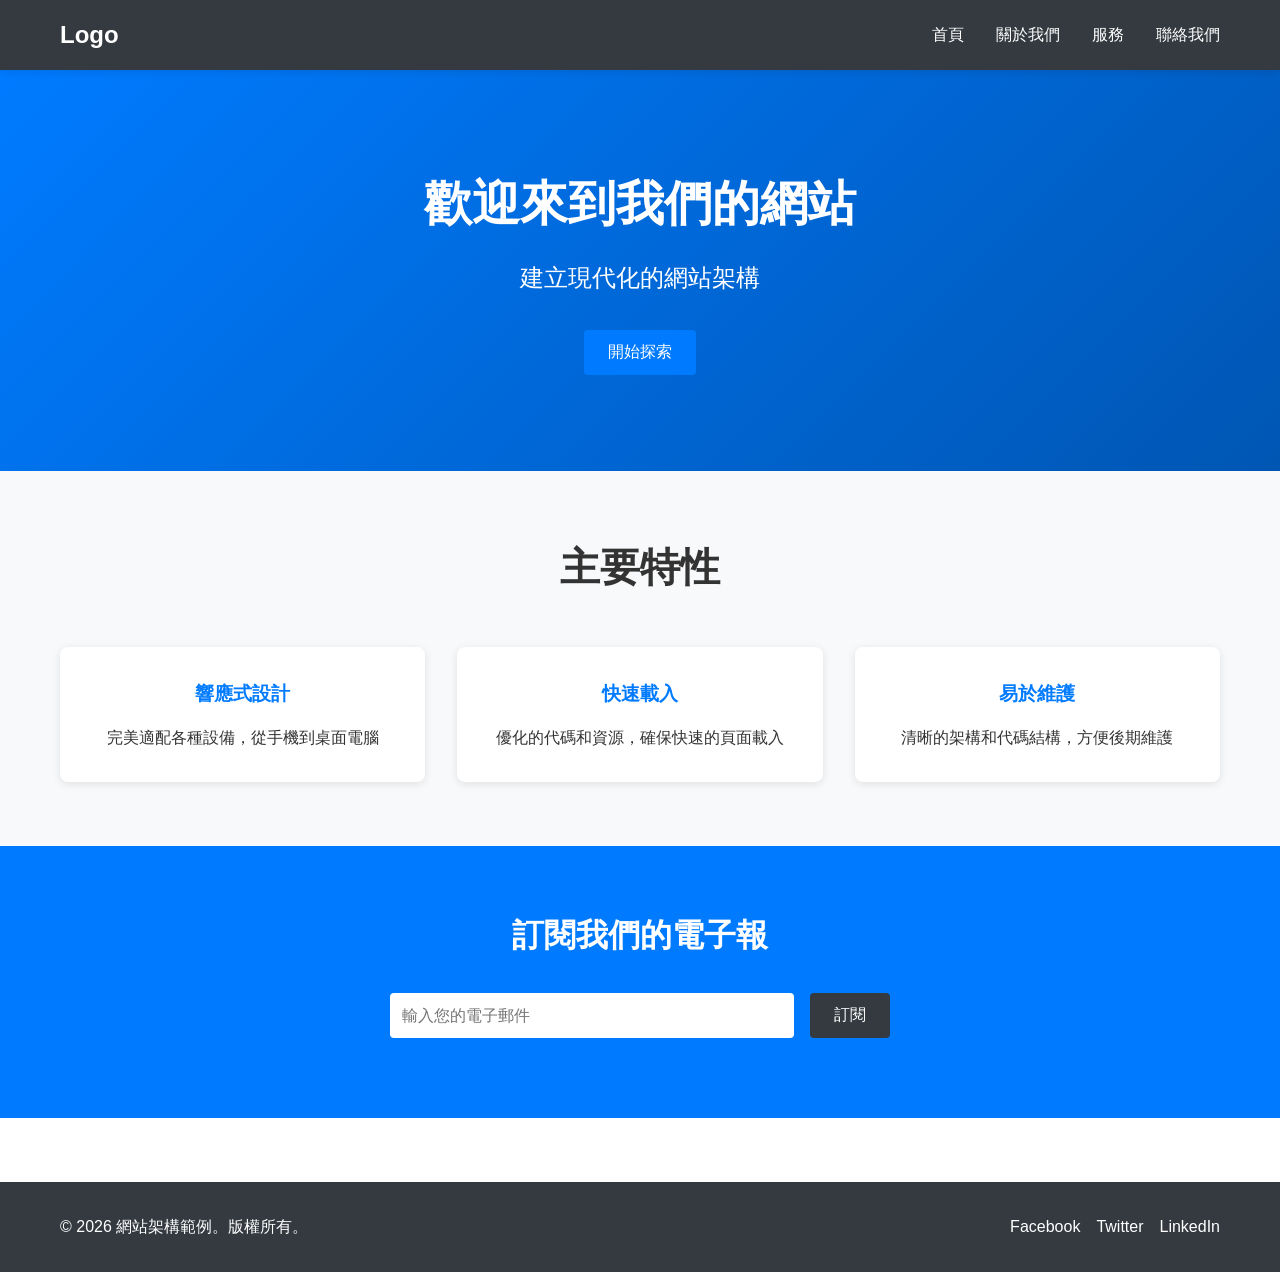
<file: index.html>
<!DOCTYPE html>
<html lang="zh-TW">
<head>
    <meta charset="UTF-8">
    <meta name="viewport" content="width=device-width, initial-scale=1.0">
    <meta name="description" content="現代化網站架構範例">
    <title>網站架構 - 首頁</title>
    <link rel="stylesheet" href="css/style.css">
    <link rel="stylesheet" href="css/responsive.css">
</head>
<body>
    <!-- 導航欄 -->
    <nav class="navbar">
        <div class="container">
            <div class="nav-brand">Logo</div>
            <ul class="nav-menu">
                <li><a href="index.html" class="active">首頁</a></li>
                <li><a href="pages/about.html">關於我們</a></li>
                <li><a href="pages/services.html">服務</a></li>
                <li><a href="pages/contact.html">聯絡我們</a></li>
            </ul>
            <div class="hamburger">
                <span></span>
                <span></span>
                <span></span>
            </div>
        </div>
    </nav>

    <!-- 頁首 Banner -->
    <header class="hero">
        <div class="hero-content">
            <h1>歡迎來到我們的網站</h1>
            <p>建立現代化的網站架構</p>
            <button class="btn btn-primary">開始探索</button>
        </div>
    </header>

    <!-- 主要內容 -->
    <main class="main-content">
        <section class="features">
            <div class="container">
                <h2>主要特性</h2>
                <div class="features-grid">
                    <div class="feature-card">
                        <h3>響應式設計</h3>
                        <p>完美適配各種設備，從手機到桌面電腦</p>
                    </div>
                    <div class="feature-card">
                        <h3>快速載入</h3>
                        <p>優化的代碼和資源，確保快速的頁面載入</p>
                    </div>
                    <div class="feature-card">
                        <h3>易於維護</h3>
                        <p>清晰的架構和代碼結構，方便後期維護</p>
                    </div>
                </div>
            </div>
        </section>

        <section class="newsletter">
            <div class="container">
                <h2>訂閱我們的電子報</h2>
                <form id="newsletterForm" class="newsletter-form">
                    <input type="email" placeholder="輸入您的電子郵件" required>
                    <button type="submit" class="btn btn-primary">訂閱</button>
                </form>
                <div id="message" class="message"></div>
            </div>
        </section>
    </main>

    <!-- 頁腳 -->
    <footer class="footer">
        <div class="container">
            <p>&copy; 2026 網站架構範例。版權所有。</p>
            <div class="social-links">
                <a href="#">Facebook</a>
                <a href="#">Twitter</a>
                <a href="#">LinkedIn</a>
            </div>
        </div>
    </footer>

    <script src="js/main.js"></script>
    <script src="js/utils.js"></script>
</body>
</html>
</file>
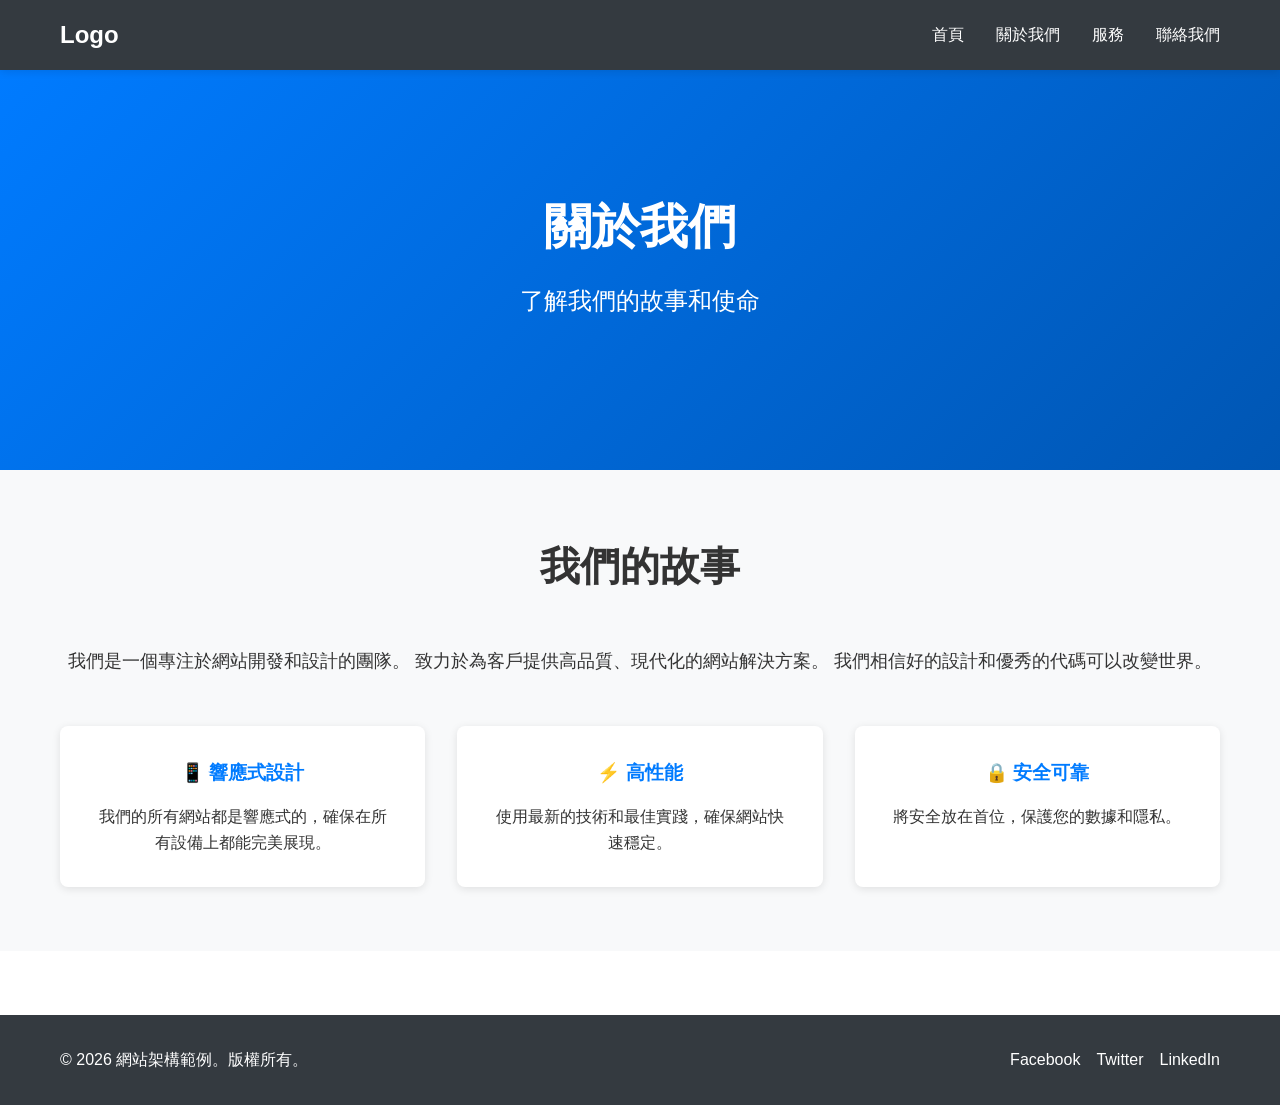
<file: pages/about.html>
<!DOCTYPE html>
<html lang="zh-TW">
<head>
    <meta charset="UTF-8">
    <meta name="viewport" content="width=device-width, initial-scale=1.0">
    <title>網站架構 - 關於我們</title>
    <link rel="stylesheet" href="../css/style.css">
    <link rel="stylesheet" href="../css/responsive.css">
</head>
<body>
    <!-- 導航欄 -->
    <nav class="navbar">
        <div class="container">
            <div class="nav-brand">Logo</div>
            <ul class="nav-menu">
                <li><a href="../index.html">首頁</a></li>
                <li><a href="about.html" class="active">關於我們</a></li>
                <li><a href="services.html">服務</a></li>
                <li><a href="contact.html">聯絡我們</a></li>
            </ul>
            <div class="hamburger">
                <span></span>
                <span></span>
                <span></span>
            </div>
        </div>
    </nav>

    <!-- 頁首 -->
    <header class="hero">
        <div class="hero-content">
            <h1>關於我們</h1>
            <p>了解我們的故事和使命</p>
        </div>
    </header>

    <!-- 主要內容 -->
    <main class="main-content">
        <section class="features">
            <div class="container">
                <h2>我們的故事</h2>
                <p style="text-align: center; font-size: 1.1rem; line-height: 1.8;">
                    我們是一個專注於網站開發和設計的團隊。
                    致力於為客戶提供高品質、現代化的網站解決方案。
                    我們相信好的設計和優秀的代碼可以改變世界。
                </p>
                <div class="features-grid" style="margin-top: 3rem;">
                    <div class="feature-card">
                        <h3>📱 響應式設計</h3>
                        <p>我們的所有網站都是響應式的，確保在所有設備上都能完美展現。</p>
                    </div>
                    <div class="feature-card">
                        <h3>⚡ 高性能</h3>
                        <p>使用最新的技術和最佳實踐，確保網站快速穩定。</p>
                    </div>
                    <div class="feature-card">
                        <h3>🔒 安全可靠</h3>
                        <p>將安全放在首位，保護您的數據和隱私。</p>
                    </div>
                </div>
            </div>
        </section>
    </main>

    <!-- 頁腳 -->
    <footer class="footer">
        <div class="container">
            <p>&copy; 2026 網站架構範例。版權所有。</p>
            <div class="social-links">
                <a href="#">Facebook</a>
                <a href="#">Twitter</a>
                <a href="#">LinkedIn</a>
            </div>
        </div>
    </footer>

    <script src="../js/main.js"></script>
    <script src="../js/utils.js"></script>
</body>
</html>
</file>
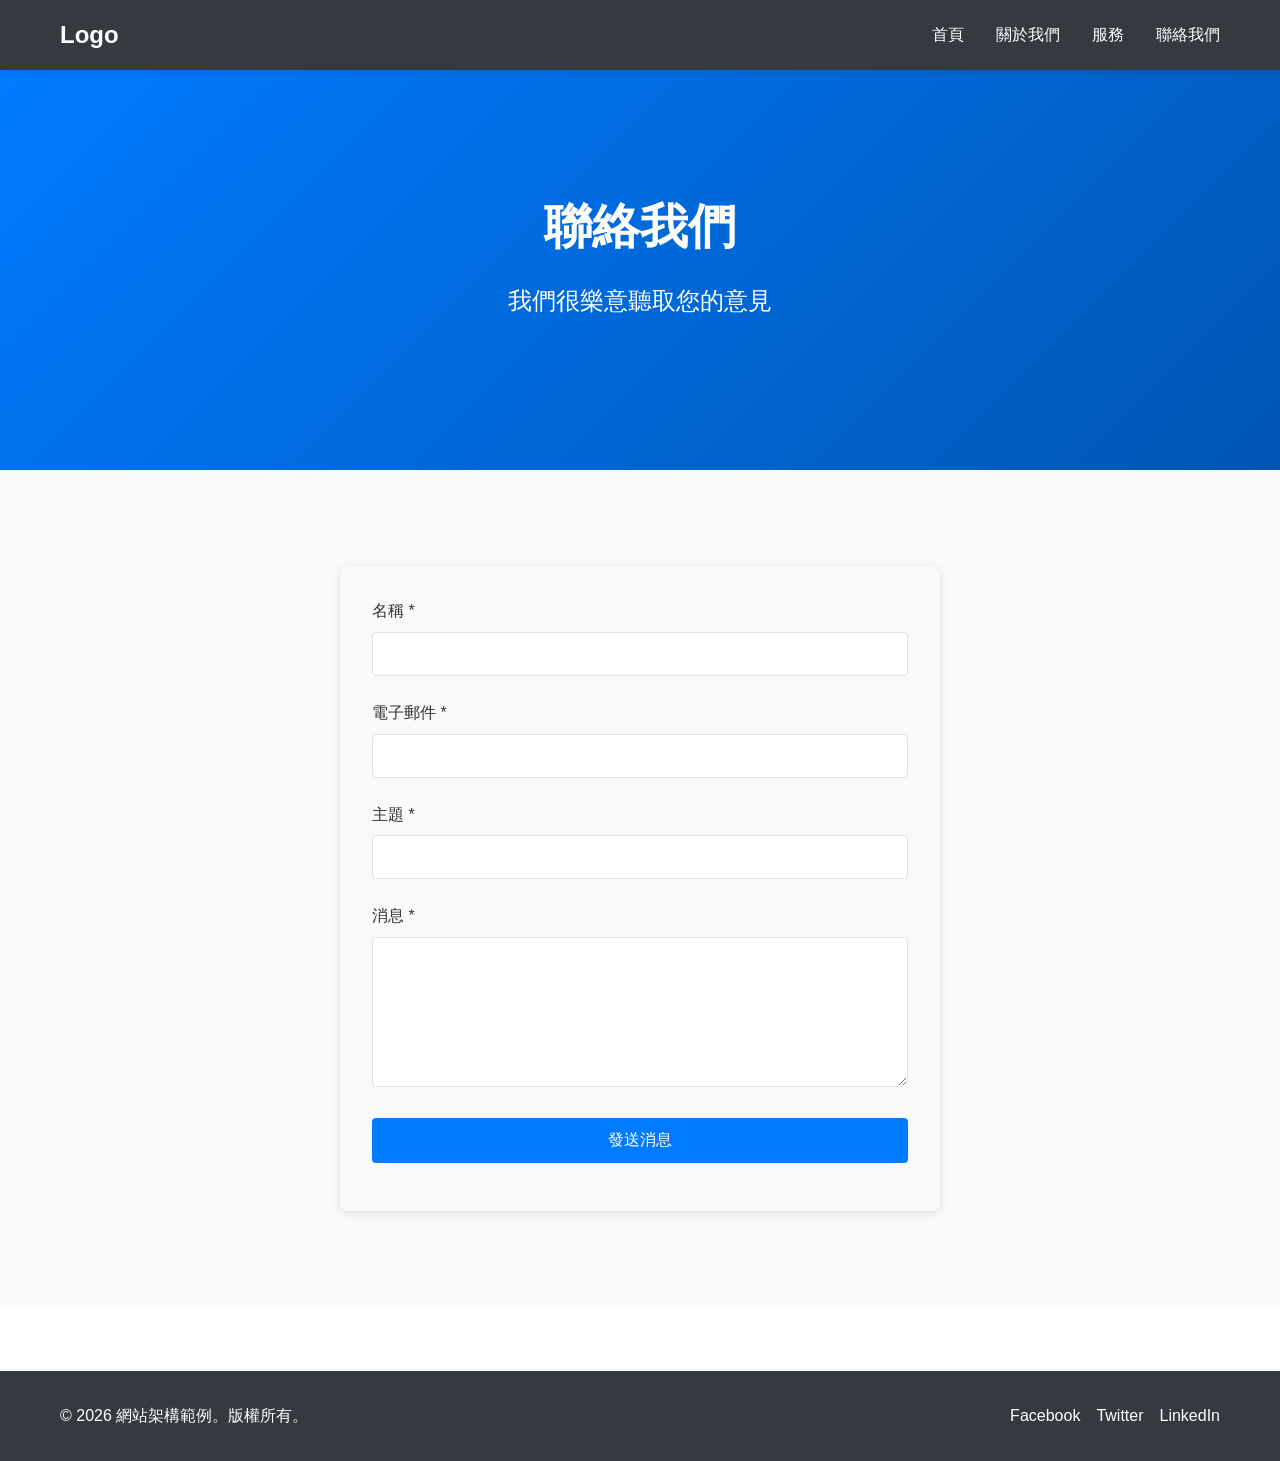
<file: pages/contact.html>
<!DOCTYPE html>
<html lang="zh-TW">
<head>
    <meta charset="UTF-8">
    <meta name="viewport" content="width=device-width, initial-scale=1.0">
    <title>網站架構 - 聯絡我們</title>
    <link rel="stylesheet" href="../css/style.css">
    <link rel="stylesheet" href="../css/responsive.css">
    <style>
        .contact-form {
            max-width: 600px;
            margin: 2rem auto;
            background-color: var(--light-color);
            padding: 2rem;
            border-radius: 0.5rem;
            box-shadow: var(--shadow);
        }

        .form-group {
            margin-bottom: 1.5rem;
        }

        .form-group label {
            display: block;
            margin-bottom: 0.5rem;
            font-weight: 500;
        }

        .form-group input,
        .form-group textarea {
            width: 100%;
            padding: 0.75rem;
            border: 1px solid var(--border-color);
            border-radius: 0.25rem;
            font-size: 1rem;
            font-family: inherit;
        }

        .form-group textarea {
            resize: vertical;
            min-height: 150px;
        }

        .form-group input:focus,
        .form-group textarea:focus {
            outline: none;
            border-color: var(--primary-color);
            box-shadow: 0 0 0 3px rgba(0, 123, 255, 0.1);
        }
    </style>
</head>
<body>
    <!-- 導航欄 -->
    <nav class="navbar">
        <div class="container">
            <div class="nav-brand">Logo</div>
            <ul class="nav-menu">
                <li><a href="../index.html">首頁</a></li>
                <li><a href="about.html">關於我們</a></li>
                <li><a href="services.html">服務</a></li>
                <li><a href="contact.html" class="active">聯絡我們</a></li>
            </ul>
            <div class="hamburger">
                <span></span>
                <span></span>
                <span></span>
            </div>
        </div>
    </nav>

    <!-- 頁首 -->
    <header class="hero">
        <div class="hero-content">
            <h1>聯絡我們</h1>
            <p>我們很樂意聽取您的意見</p>
        </div>
    </header>

    <!-- 主要內容 -->
    <main class="main-content">
        <section class="features">
            <div class="container">
                <form class="contact-form" id="contactForm">
                    <div class="form-group">
                        <label for="name">名稱 *</label>
                        <input type="text" id="name" name="name" required>
                    </div>
                    <div class="form-group">
                        <label for="email">電子郵件 *</label>
                        <input type="email" id="email" name="email" required>
                    </div>
                    <div class="form-group">
                        <label for="subject">主題 *</label>
                        <input type="text" id="subject" name="subject" required>
                    </div>
                    <div class="form-group">
                        <label for="message">消息 *</label>
                        <textarea id="message" name="message" required></textarea>
                    </div>
                    <button type="submit" class="btn btn-primary" style="width: 100%;">發送消息</button>
                    <div id="contactMessage" class="message" style="margin-top: 1rem;"></div>
                </form>
            </div>
        </section>
    </main>

    <!-- 頁腳 -->
    <footer class="footer">
        <div class="container">
            <p>&copy; 2026 網站架構範例。版權所有。</p>
            <div class="social-links">
                <a href="#">Facebook</a>
                <a href="#">Twitter</a>
                <a href="#">LinkedIn</a>
            </div>
        </div>
    </footer>

    <script src="../js/main.js"></script>
    <script src="../js/utils.js"></script>
    <script>
        // 聯絡表單提交處理
        document.getElementById('contactForm').addEventListener('submit', (e) => {
            e.preventDefault();
            const form = e.target;
            const messageDiv = document.getElementById('contactMessage');
            
            // 簡單的驗證
            const name = form.querySelector('#name').value;
            const email = form.querySelector('#email').value;
            
            if (name.trim() && email.trim()) {
                messageDiv.textContent = '感謝您的消息！我們會儘快回覆您。';
                messageDiv.classList.add('success');
                messageDiv.classList.remove('error');
                form.reset();
                
                setTimeout(() => {
                    messageDiv.textContent = '';
                    messageDiv.classList.remove('success');
                }, 3000);
            } else {
                messageDiv.textContent = '請填寫所有必填字段。';
                messageDiv.classList.add('error');
                messageDiv.classList.remove('success');
            }
        });
    </script>
</body>
</html>
</file>
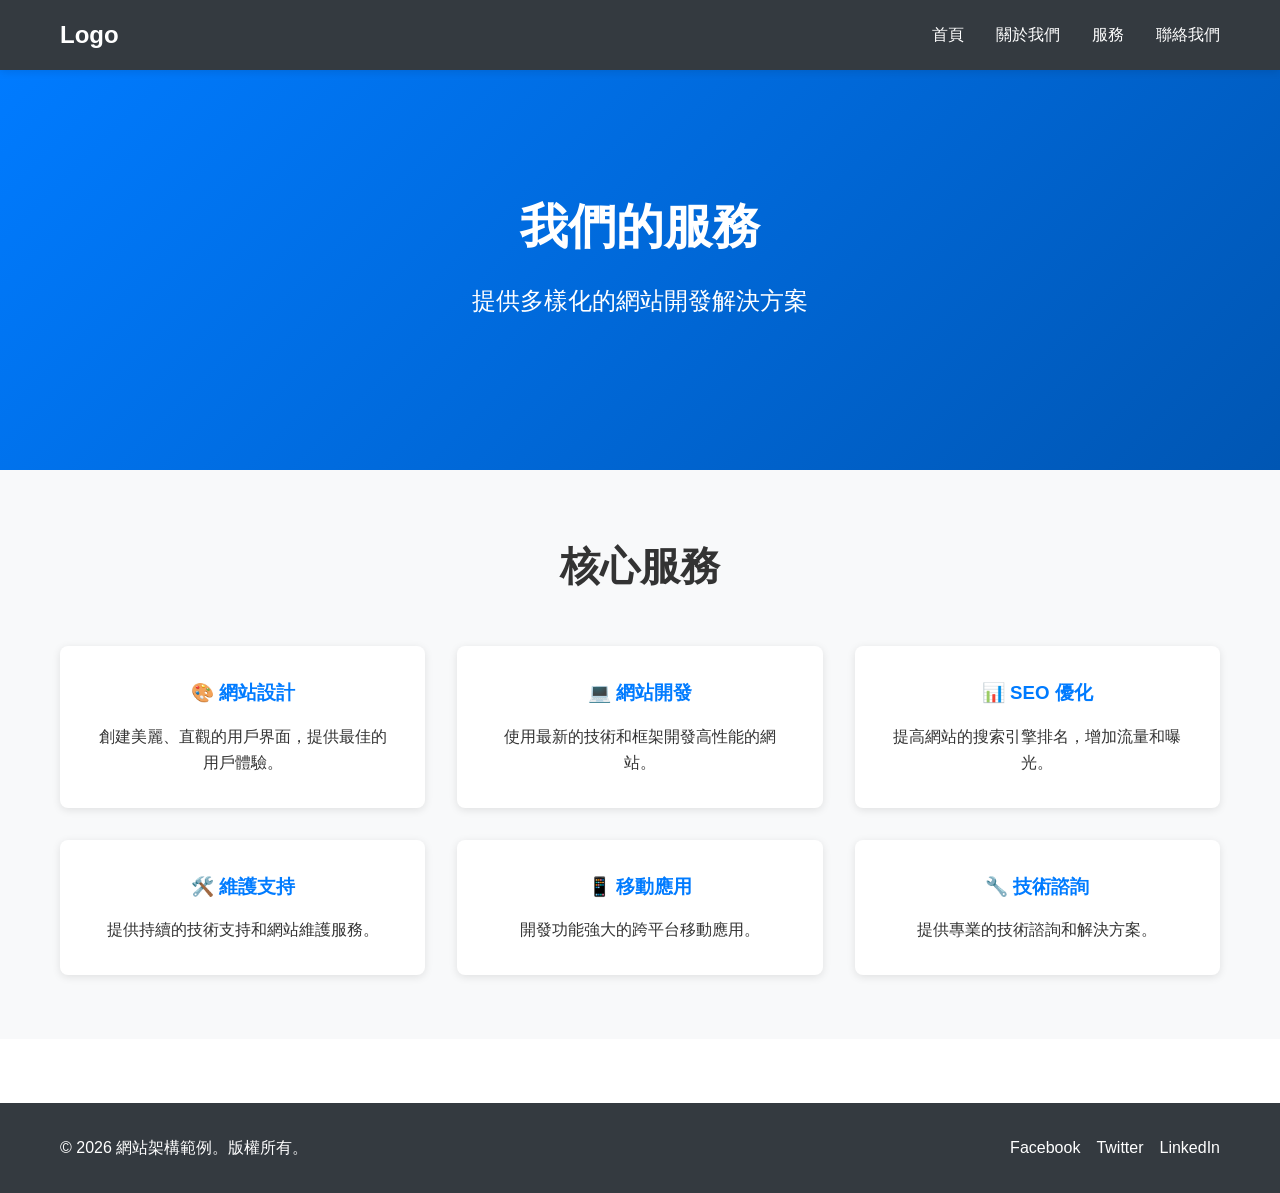
<file: pages/services.html>
<!DOCTYPE html>
<html lang="zh-TW">
<head>
    <meta charset="UTF-8">
    <meta name="viewport" content="width=device-width, initial-scale=1.0">
    <title>網站架構 - 服務</title>
    <link rel="stylesheet" href="../css/style.css">
    <link rel="stylesheet" href="../css/responsive.css">
</head>
<body>
    <!-- 導航欄 -->
    <nav class="navbar">
        <div class="container">
            <div class="nav-brand">Logo</div>
            <ul class="nav-menu">
                <li><a href="../index.html">首頁</a></li>
                <li><a href="about.html">關於我們</a></li>
                <li><a href="services.html" class="active">服務</a></li>
                <li><a href="contact.html">聯絡我們</a></li>
            </ul>
            <div class="hamburger">
                <span></span>
                <span></span>
                <span></span>
            </div>
        </div>
    </nav>

    <!-- 頁首 -->
    <header class="hero">
        <div class="hero-content">
            <h1>我們的服務</h1>
            <p>提供多樣化的網站開發解決方案</p>
        </div>
    </header>

    <!-- 主要內容 -->
    <main class="main-content">
        <section class="features">
            <div class="container">
                <h2>核心服務</h2>
                <div class="features-grid">
                    <div class="feature-card">
                        <h3>🎨 網站設計</h3>
                        <p>創建美麗、直觀的用戶界面，提供最佳的用戶體驗。</p>
                    </div>
                    <div class="feature-card">
                        <h3>💻 網站開發</h3>
                        <p>使用最新的技術和框架開發高性能的網站。</p>
                    </div>
                    <div class="feature-card">
                        <h3>📊 SEO 優化</h3>
                        <p>提高網站的搜索引擎排名，增加流量和曝光。</p>
                    </div>
                    <div class="feature-card">
                        <h3>🛠️ 維護支持</h3>
                        <p>提供持續的技術支持和網站維護服務。</p>
                    </div>
                    <div class="feature-card">
                        <h3>📱 移動應用</h3>
                        <p>開發功能強大的跨平台移動應用。</p>
                    </div>
                    <div class="feature-card">
                        <h3>🔧 技術諮詢</h3>
                        <p>提供專業的技術諮詢和解決方案。</p>
                    </div>
                </div>
            </div>
        </section>
    </main>

    <!-- 頁腳 -->
    <footer class="footer">
        <div class="container">
            <p>&copy; 2026 網站架構範例。版權所有。</p>
            <div class="social-links">
                <a href="#">Facebook</a>
                <a href="#">Twitter</a>
                <a href="#">LinkedIn</a>
            </div>
        </div>
    </footer>

    <script src="../js/main.js"></script>
    <script src="../js/utils.js"></script>
</body>
</html>
</file>
<file: css/style.css>
/* ==================== 全局樣式 ==================== */
:root {
    --primary-color: #007bff;
    --secondary-color: #6c757d;
    --success-color: #28a745;
    --danger-color: #dc3545;
    --light-color: #f8f9fa;
    --dark-color: #343a40;
    --white: #ffffff;
    --text-color: #333333;
    --border-color: #dee2e6;
    --shadow: 0 2px 8px rgba(0, 0, 0, 0.1);
    --transition: all 0.3s ease;
}

* {
    margin: 0;
    padding: 0;
    box-sizing: border-box;
}

html {
    scroll-behavior: smooth;
}

body {
    font-family: 'Segoe UI', Tahoma, Geneva, Verdana, sans-serif;
    line-height: 1.6;
    color: var(--text-color);
    background-color: var(--white);
}

/* ==================== 容器 ==================== */
.container {
    max-width: 1200px;
    margin: 0 auto;
    padding: 0 20px;
}

/* ==================== 導航欄 ==================== */
.navbar {
    background-color: var(--dark-color);
    color: var(--white);
    padding: 1rem 0;
    position: sticky;
    top: 0;
    z-index: 100;
    box-shadow: var(--shadow);
}

.navbar .container {
    display: flex;
    justify-content: space-between;
    align-items: center;
}

.nav-brand {
    font-size: 1.5rem;
    font-weight: bold;
    cursor: pointer;
}

.nav-menu {
    display: flex;
    list-style: none;
    gap: 2rem;
}

.nav-menu a {
    color: var(--white);
    text-decoration: none;
    transition: var(--transition);
    padding: 0.5rem 0;
    border-bottom: 2px solid transparent;
}

.nav-menu a:hover,
.nav-menu a.active {
    color: var(--primary-color);
    border-bottom-color: var(--primary-color);
}

.hamburger {
    display: none;
    flex-direction: column;
    cursor: pointer;
}

.hamburger span {
    width: 25px;
    height: 3px;
    background-color: var(--white);
    margin: 5px 0;
    transition: var(--transition);
}

/* ==================== 頁首 Banner ==================== */
.hero {
    background: linear-gradient(135deg, var(--primary-color) 0%, #0056b3 100%);
    color: var(--white);
    padding: 6rem 2rem;
    text-align: center;
    min-height: 400px;
    display: flex;
    align-items: center;
    justify-content: center;
}

.hero-content h1 {
    font-size: 3rem;
    margin-bottom: 1rem;
    animation: slideInDown 0.8s ease-out;
}

.hero-content p {
    font-size: 1.5rem;
    margin-bottom: 2rem;
    animation: slideInUp 0.8s ease-out 0.2s both;
}

/* ==================== 按鈕 ==================== */
.btn {
    padding: 0.75rem 1.5rem;
    border: none;
    border-radius: 0.25rem;
    font-size: 1rem;
    cursor: pointer;
    transition: var(--transition);
    text-decoration: none;
    display: inline-block;
}

.btn-primary {
    background-color: var(--primary-color);
    color: var(--white);
}

.btn-primary:hover {
    background-color: #0056b3;
    transform: translateY(-2px);
    box-shadow: var(--shadow);
}

.btn-secondary {
    background-color: var(--secondary-color);
    color: var(--white);
}

.btn-secondary:hover {
    background-color: #5a6268;
}

/* ==================== 主要內容 ==================== */
.main-content {
    min-height: calc(100vh - 500px);
}

/* 特性部分 */
.features {
    padding: 4rem 0;
    background-color: var(--light-color);
}

.features h2 {
    text-align: center;
    font-size: 2.5rem;
    margin-bottom: 3rem;
}

.features-grid {
    display: grid;
    grid-template-columns: repeat(auto-fit, minmax(280px, 1fr));
    gap: 2rem;
}

.feature-card {
    background-color: var(--white);
    padding: 2rem;
    border-radius: 0.5rem;
    box-shadow: var(--shadow);
    transition: var(--transition);
    text-align: center;
}

.feature-card:hover {
    transform: translateY(-10px);
    box-shadow: 0 8px 16px rgba(0, 0, 0, 0.15);
}

.feature-card h3 {
    color: var(--primary-color);
    margin-bottom: 1rem;
}

/* 電子報部分 */
.newsletter {
    background-color: var(--primary-color);
    color: var(--white);
    padding: 4rem 0;
    text-align: center;
}

.newsletter h2 {
    margin-bottom: 2rem;
    font-size: 2rem;
}

.newsletter-form {
    display: flex;
    justify-content: center;
    gap: 1rem;
    max-width: 500px;
    margin: 0 auto;
}

.newsletter-form input {
    flex: 1;
    padding: 0.75rem;
    border: none;
    border-radius: 0.25rem;
    font-size: 1rem;
}

.newsletter-form button {
    background-color: var(--dark-color);
}

.newsletter-form button:hover {
    background-color: #222;
}

.message {
    margin-top: 1rem;
    font-size: 1rem;
    font-weight: 500;
}

.message.success {
    color: var(--success-color);
}

.message.error {
    color: var(--danger-color);
}

/* ==================== 頁腳 ==================== */
.footer {
    background-color: var(--dark-color);
    color: var(--white);
    padding: 2rem 0;
    text-align: center;
    margin-top: 4rem;
}

.footer .container {
    display: flex;
    justify-content: space-between;
    align-items: center;
}

.social-links {
    display: flex;
    gap: 1rem;
}

.social-links a {
    color: var(--white);
    text-decoration: none;
    transition: var(--transition);
}

.social-links a:hover {
    color: var(--primary-color);
}

/* ==================== 動畫 ==================== */
@keyframes slideInDown {
    from {
        opacity: 0;
        transform: translateY(-30px);
    }
    to {
        opacity: 1;
        transform: translateY(0);
    }
}

@keyframes slideInUp {
    from {
        opacity: 0;
        transform: translateY(30px);
    }
    to {
        opacity: 1;
        transform: translateY(0);
    }
}
</file>
<file: css/responsive.css>
/* ==================== 平板設備 (768px 以下) ==================== */
@media (max-width: 768px) {
    /* 導航欄 */
    .hamburger {
        display: flex;
    }

    .nav-menu {
        display: none;
        flex-direction: column;
        position: absolute;
        top: 60px;
        left: 0;
        right: 0;
        background-color: var(--dark-color);
        gap: 0;
        padding: 1rem 0;
        z-index: 99;
    }

    .nav-menu.active {
        display: flex;
    }

    .nav-menu li {
        border-bottom: 1px solid rgba(255, 255, 255, 0.1);
    }

    .nav-menu a {
        display: block;
        padding: 1rem;
        border-bottom: none;
    }

    /* 頁首 Banner */
    .hero {
        padding: 3rem 1rem;
        min-height: 300px;
    }

    .hero-content h1 {
        font-size: 2rem;
    }

    .hero-content p {
        font-size: 1.1rem;
    }

    /* 特性部分 */
    .features h2 {
        font-size: 1.8rem;
        margin-bottom: 2rem;
    }

    .features-grid {
        grid-template-columns: 1fr;
        gap: 1.5rem;
    }

    /* 電子報 */
    .newsletter {
        padding: 2rem 1rem;
    }

    .newsletter h2 {
        font-size: 1.5rem;
        margin-bottom: 1.5rem;
    }

    .newsletter-form {
        flex-direction: column;
        max-width: 100%;
    }

    .newsletter-form input,
    .newsletter-form button {
        width: 100%;
    }

    /* 頁腳 */
    .footer .container {
        flex-direction: column;
        gap: 1rem;
    }

    .social-links {
        justify-content: center;
    }
}

/* ==================== 手機設備 (480px 以下) ==================== */
@media (max-width: 480px) {
    /* 全局 */
    .container {
        padding: 0 15px;
    }

    /* 導航欄 */
    .nav-brand {
        font-size: 1.2rem;
    }

    /* 頁首 Banner */
    .hero {
        padding: 2rem 1rem;
        min-height: 250px;
    }

    .hero-content h1 {
        font-size: 1.5rem;
        margin-bottom: 0.5rem;
    }

    .hero-content p {
        font-size: 1rem;
        margin-bottom: 1rem;
    }

    .btn {
        padding: 0.6rem 1.2rem;
        font-size: 0.9rem;
    }

    /* 特性部分 */
    .features {
        padding: 2rem 0;
    }

    .features h2 {
        font-size: 1.5rem;
        margin-bottom: 1.5rem;
    }

    .feature-card {
        padding: 1.5rem;
    }

    .feature-card h3 {
        font-size: 1.2rem;
    }

    /* 電子報 */
    .newsletter {
        padding: 1.5rem 1rem;
    }

    .newsletter h2 {
        font-size: 1.2rem;
    }

    .newsletter-form {
        gap: 0.5rem;
    }

    /* 頁腳 */
    .footer {
        padding: 1.5rem 0;
    }

    .footer p {
        font-size: 0.9rem;
    }

    .social-links {
        gap: 0.5rem;
        font-size: 0.9rem;
    }
}
</file>
